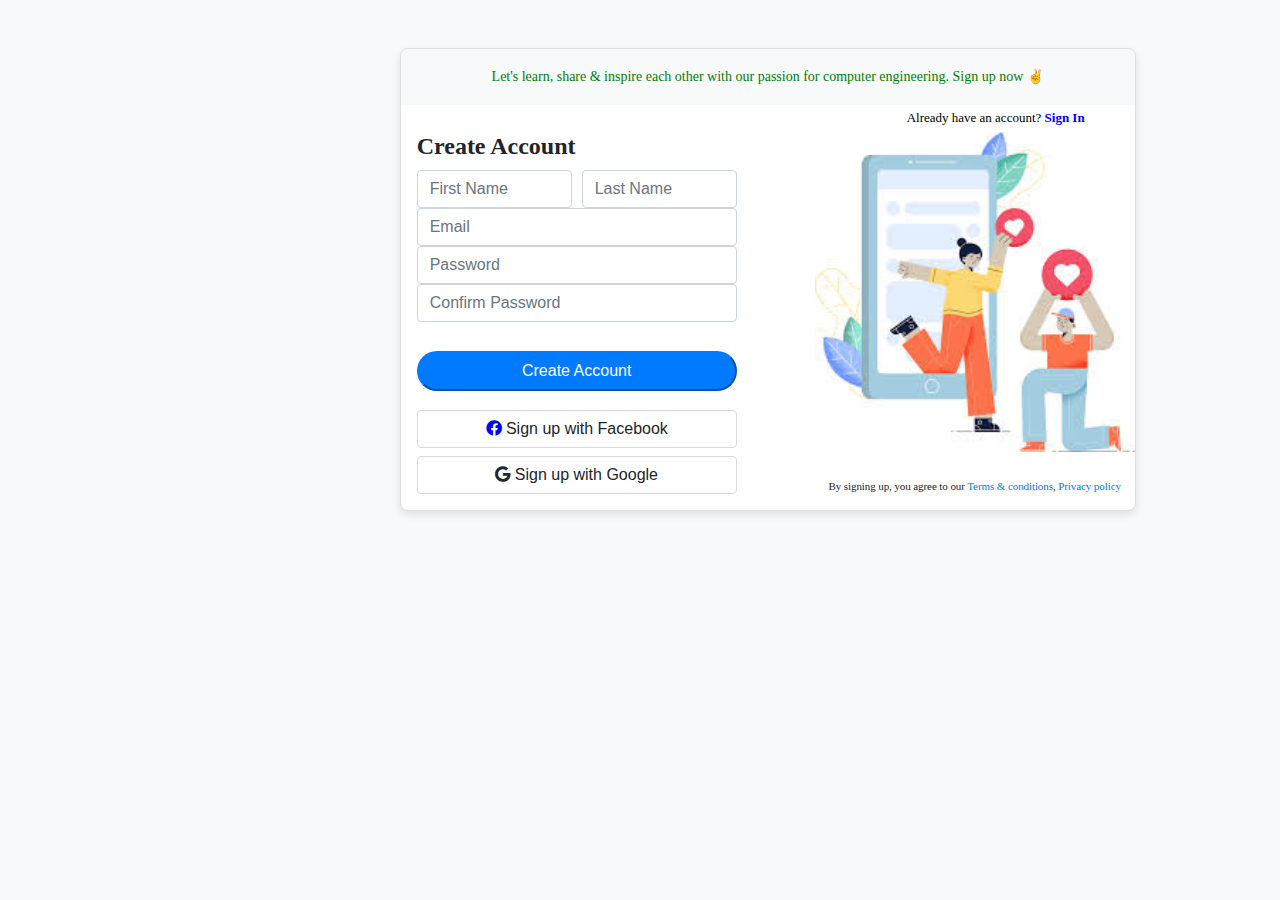
<file: signup/index.html>
<!DOCTYPE html>
<html lang="en">
<head>
  <meta charset="UTF-8">
  <meta name="viewport" content="width=device-width, initial-scale=1.0">
  <title>Create Account</title>
  <link rel="stylesheet" href="https://maxcdn.bootstrapcdn.com/bootstrap/4.5.2/css/bootstrap.min.css">
  <link rel="stylesheet" href="styles.css">
  <link rel="stylesheet" href="https://cdnjs.cloudflare.com/ajax/libs/font-awesome/5.15.4/css/all.min.css">
</head>
<body>
  <div class="container d-flex justify-content-center align-items-center ">
    <div class="row justify-content-center">
      <div class="col-md-10 col-lg-8">
        <div class="card mt-5">
          <div class="card-header text-center bg-light" style="background-color: #EFFFF4;margin-bottom: 10px;">
            <h5 style="color:green;font-family: IBM Plex Sans;
            font-size: 14px;
            font-weight: 500;
            line-height: 16px;
            text-align: center;
            ">Let's learn, share & inspire each other with our passion for computer engineering. Sign up now ✌️</h5>
          </div>
          <div class="container1">
            <div class="form-container ">
              <h3 class="text1">Create Account</h3>
              <form>
                <div class="grp2">
                  <div class="grp3">
                    <div class="form-row">
                      <div class="form-group col-md-6">
                        <input type="text" class="form-control" id="firstName" placeholder="First Name">
                      </div>
                      <div class="form-group col-md-6">
                        <input type="text" class="form-control" id="lastName" placeholder="Last Name">
                      </div>
                    </div>
                    <div class="form-group">
                      <input type="email" class="form-control" id="email" placeholder="Email">
                    </div>
                    <div class="form-group">
                      <input type="password" class="form-control" id="password" placeholder="Password">
                    </div>
                    <div class="form-group">
                      <input type="password" class="form-control" id="confirmPassword" placeholder="Confirm Password">
                    </div>
                  </div>
                  <button type="submit" class="btn-primary">Create Account</button>
                </div>
                <button type="button" class="btn btn-custom btn-block">
                  <i class="fab fa-facebook" style="color:blue;"></i> Sign up with Facebook
                </button>
                <button type="button" class="btn btn-custom btn-block">
                  <i class="fab fa-google"></i> Sign up with Google
                </button>
              </form>
            </div>
            <div class="container3">
              <div class="text-right">
                <a href="#" class="sign-in-link">Already have an account? <span>Sign In</span></a>
              </div>
              <div class="image-container">
                <img src="images.jpeg" alt="Illustration" class="img-fluid">
              </div>
              <p class="mt-3 text-center align-items-right" style="font-family: IBM Plex Sans; font-size: 11px; line-height: 16px; letter-spacing: -0.008em; text-align: right;">
                By signing up, you agree to our <a href="#">Terms & conditions</a>, <a href="#">Privacy policy</a>
              </p>
            </div>
          </div>
        </div>
      </div>
    </div>
  </div>
  <script src="https://code.jquery.com/jquery-3.5.1.slim.min.js"></script>
  <script src="https://cdn.jsdelivr.net/npm/@popperjs/core@2.5.4/dist/umd/popper.min.js"></script>
  <script src="https://maxcdn.bootstrapcdn.com/bootstrap/4.5.2/js/bootstrap.min.js"></script>
</body>
</html>
</file>
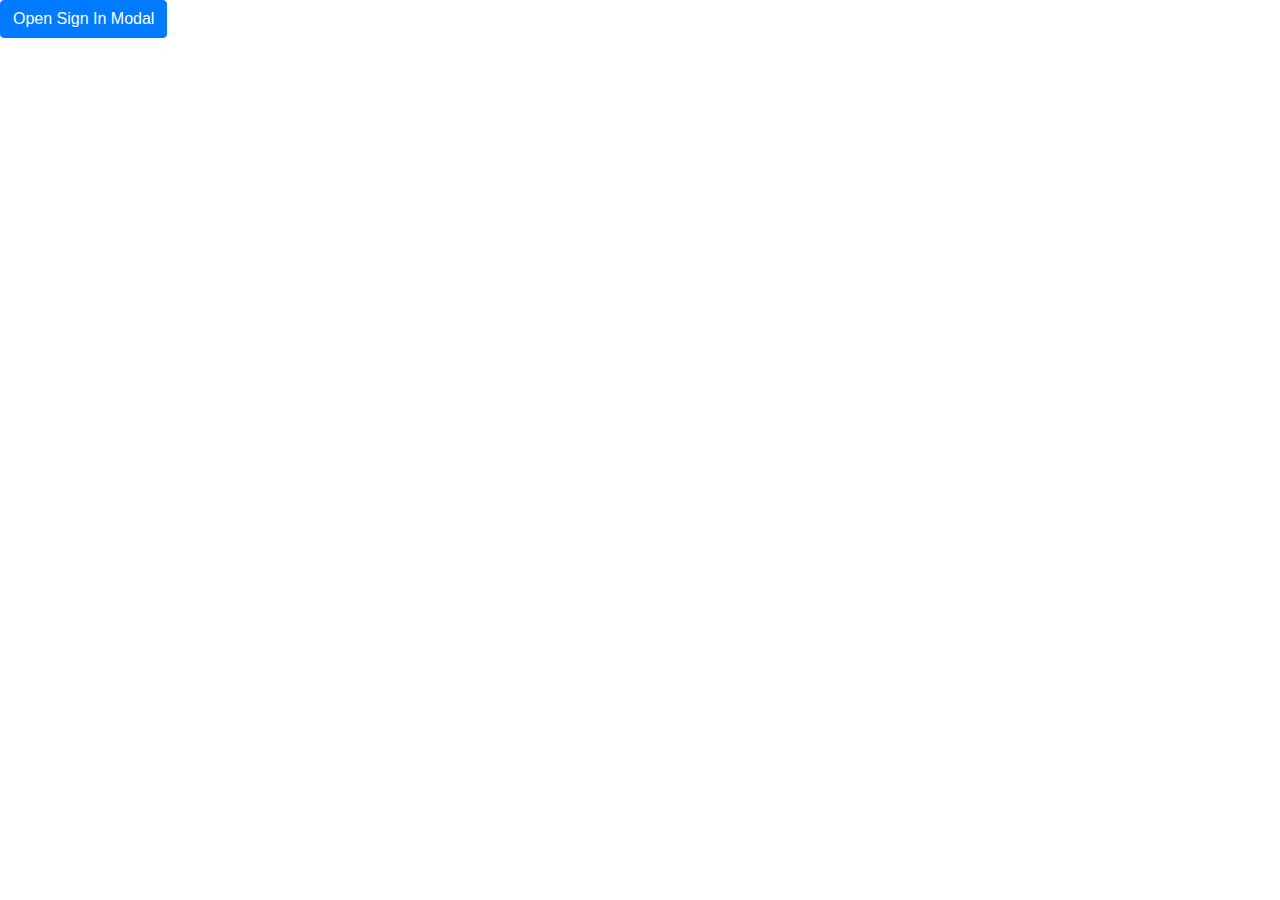
<file: sign_in/demo.html>
<!DOCTYPE html>
<html lang="en">
<head>
  <meta charset="UTF-8">
  <meta name="viewport" content="width=device-width, initial-scale=1.0">
  <title>Modal Example</title>
  <!-- Bootstrap CSS -->
  <link href="https://stackpath.bootstrapcdn.com/bootstrap/4.5.2/css/bootstrap.min.css" rel="stylesheet">
  <!-- Font Awesome -->
  <link rel="stylesheet" href="https://cdnjs.cloudflare.com/ajax/libs/font-awesome/6.4.0/css/all.min.css">
  <style>
    .btn-custom {
      display: flex;
      align-items: center;
      justify-content: center;
    }
    .btn-custom i {
      margin-right: 8px;
    }
  </style>
</head>
<body>
  <!-- Button to Open the Modal -->
  <button type="button" class="btn btn-primary" data-toggle="modal" data-target="#myModal">
    Open Sign In Modal
  </button>

  <!-- The Modal -->
  <div class="modal fade" id="myModal">
    <div class="modal-dialog modal-lg">
      <div class="modal-content">
      
        <!-- Modal Header -->
        <div class="modal-header bg-light" style="background-color: #EFFFF4;">
          <h5 class="modal-title" style="color:green;font-family: IBM Plex Sans; font-size: 14px; font-weight: 500; line-height: 16px; text-align: center;">Let's learn, share & inspire each other with our passion for computer engineering. Sign up now ✌️</h5>
          <button type="button" class="close" data-dismiss="modal">&times;</button>
        </div>
        
        <!-- Modal Body -->
        <div class="modal-body">
          <div class="container">
            <div class="row">
              <div class="col-md-6">
                <h3 class="text1">Sign In</h3>
                <form>
                  <div class="form-group">
                    <input type="email" class="form-control" id="email" placeholder="Email">
                  </div>
                  <div class="form-group">
                    <input type="password" class="form-control" id="password" placeholder="Password">
                  </div>
                  <button type="submit" class="btn btn-primary btn-block">Sign In</button>
                  <button type="button" class="btn btn-custom btn-block btn-light">
                    <i class="fab fa-facebook" style="color:blue;"></i> Sign up with Facebook
                  </button>
                  <button type="button" class="btn btn-custom btn-block btn-light">
                    <i class="fab fa-google"></i> Sign up with Google
                  </button>
                </form>
                <div class="fp"><a href="#">Forgot Password?</a></div>
              </div>
              <div class="col-md-6 text-center">
                <div class="text-right">
                  <a href="#" class="sign-in-link">Don't have an account? <span>Create new for free!</span></a>
                </div>
                <div class="image-container mt-3">
                  <img src="/images/signup.jpg" alt="Illustration" class="img-fluid">
                </div>
              </div>
            </div>
          </div>
        </div>
        
      </div>
    </div>
  </div>

  <!-- Bootstrap JS and dependencies (jQuery and Popper.js) -->
  <script src="https://code.jquery.com/jquery-3.5.1.slim.min.js"></script>
  <script src="https://cdn.jsdelivr.net/npm/@popperjs/core@2.5.4/dist/umd/popper.min.js"></script>
  <script src="https://stackpath.bootstrapcdn.com/bootstrap/4.5.2/js/bootstrap.min.js"></script>
</body>
</html>
</file>
<file: signup/styles.css>
body {
    background-color: #f8f9fa;
    margin: 0;
  }
  
  .card {
    border-radius: 10px;
    box-shadow: 0 4px 8px rgba(0, 0, 0, 0.1);
    overflow: hidden;
    width: 736px;
    height: auto;
    border-radius: 8px;
    opacity: 0px;
    float: left;
  }

  

  .text-right{
    width: 295px;
height: 17px;
top: 267px;
left: 857px;
gap: 0px;
opacity: 0px;

  }
  .text1{
    width: 173px;
    height: 31px;
    top: 260px;
    left: 388px;
    gap: 0px;
    opacity: 0px;
    font-family: IBM Plex Sans;
font-size: 24px;
line-height: 31.2px;
text-align: left;
font-weight: bold;

    
  }
  
  .grp3{
    width: 320px;
height: 181px;
top: 315px;
left: 388px;
gap: 0px;
opacity: 0px;


  }

  .grp2{
    width: 320px;
height: 240px;
top: 315px;
left: 388px;
gap: 0px;
opacity: 0px;

  }
  .card-header {
    background-color: #e8f5e9;
    border-bottom: none;
  padding-top: 20px;
    padding-left: 0px;
    padding-right: 0px;
    padding-bottom: 20px;
  }
  
  .card-header h5 {
    font-size: 1rem;
    font-weight: 600;
    margin: 0;
  }
  
  .card-body {
    padding: 2rem;
    display: flex;
    flex-direction: row;
    flex-wrap: wrap;
  }
  
  .form-container {
    flex: 1 1 300px;
    padding: 1rem;
  }
  form{
    width: 320px;
  }
  .image-container {
    flex: 1 1 200px;
    width: 320px;
height: 320px;
top: 315px;
left: 732px;
gap: 0px;
opacity: 0px;

  }
  
  .image-container img {
    width: 320px;
    height: 320px;
    top: 315px;
    left: 732px;
    gap: 0px;
    opacity: 0px;
    
    
  }
  .image-container{
    width: 320px;
height: 320px;
top: 315px;
left: 732px;
gap: 0px;
opacity: 0px;

  }
  
  .form-group {
    margin-bottom: 0rem;
  }
  
  .btn-block {
    margin-bottom: 0rem;
  }
  .btn-custom{
    width: 320px;
height: 38px;
top: 579px;
left: 388px;
gap: 0px;
opacity: 0px;
border: 0.6px solid #D9D9DB
  }
  .sign-in-link {
   color: black;
    font-family: IBM Plex Sans;
    position: relative;
font-size: 13px;
line-height: 16.9px;
text-align: right;
left:-25px;
top:-10px;


  }
  
  .sign-in-link span {
    text-decoration: none;
    font-family: IBM Plex Sans;
font-size: 13px;
font-weight: 600;
line-height: 16.9px;
text-align: right;
color: blue;

  }
  .btn-primary{
    width: 320px;
height: 40px;
top: 515px;
left: 388px;
gap: 0px;
border-radius: 20px 20px 20px 20px;
opacity: 0px;


  }
.container1{
  display: flex;
}
.container3{
  display: flex;
  flex-direction: column;
}

  @media (max-width: 768px) {
    .card-body {
      flex-direction: column;
      align-items: center;
    }
  
    .image-container {
      order: 2;
      margin-top: 1.5rem;
    }
  }
  
  @media (max-width: 576px) {
    .card {
      margin: 1rem;
    }
  }
</file>
